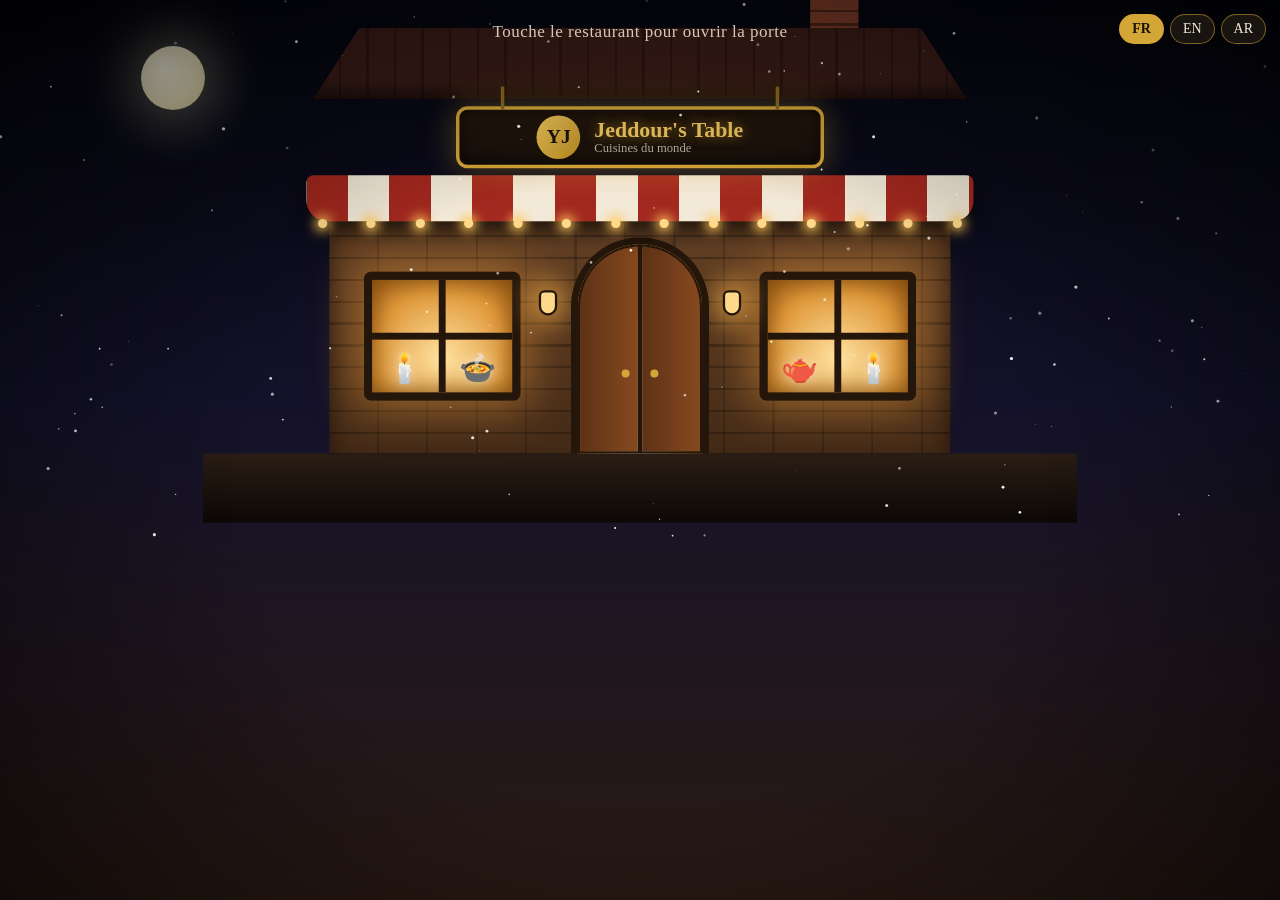
<file: index.html>
<!DOCTYPE html>
<html lang="fr">
<head>
<meta charset="UTF-8">
<meta name="viewport" content="width=device-width,initial-scale=1">
<title>Jeddour's Table</title>
<style>
*{box-sizing:border-box}
html,body{margin:0}
body{min-height:100vh;background:linear-gradient(#05060f 0%,#14122a 45%,#2a1a14 100%);color:#f3e9d8;font-family:Georgia,serif;display:flex;flex-direction:column;align-items:center;padding:22px 8px 50px;text-align:center;overflow-x:hidden}
#fx{position:fixed;inset:0;width:100%;height:100%;pointer-events:none;z-index:5}
.vignette{position:fixed;inset:0;pointer-events:none;z-index:6;background:radial-gradient(ellipse at 50% 55%,transparent 45%,#000a 100%)}
.moon{position:fixed;top:46px;left:11%;width:64px;height:64px;border-radius:50%;background:radial-gradient(circle at 35% 35%,#fffbe8,#e9dfb8 60%,#c9bd8e);box-shadow:0 0 50px 14px #fff6c855;z-index:0}
.hint{position:relative;z-index:7;opacity:.85;margin:0 0 6px;font-size:17px;letter-spacing:.5px;animation:pulse 2.4s ease-in-out infinite;transition:opacity .6s}
@keyframes pulse{50%{opacity:.4}}

/* ===== SCÈNE ===== */
#stageBox{position:relative;width:100%;z-index:2;opacity:0;animation:fadein 2.4s .2s forwards}
@keyframes fadein{to{opacity:1}}
#scaler{position:absolute;top:0;left:50%;margin-left:-320px;width:640px;height:440px;transform-origin:50% 100%;transform:scale(calc(var(--s,1) * var(--z,1)));transition:transform 2s cubic-bezier(.3,.6,.2,1)}
#scaler.zoom{--z:1.07}
#resto{position:absolute;inset:0;border:none;background:none;padding:0;cursor:pointer;font-family:inherit;color:inherit}
#resto.opened{cursor:default}

.roof{position:absolute;left:36px;top:40px;width:568px;height:62px;clip-path:polygon(7% 0,93% 0,100% 100%,0 100%);background:repeating-linear-gradient(90deg,#3a1d17 0 22px,#2c1511 22px 24px),#33190f;box-shadow:inset 0 -8px 12px #0008}
.chimney{position:absolute;left:468px;top:0;width:42px;height:72px;background:repeating-linear-gradient(0deg,#7a3b28 0 10px,#4a2218 10px 12px);border-radius:3px 3px 0 0}
.chimney::before{content:"";position:absolute;left:-5px;top:-6px;width:52px;height:10px;background:#5a2b1c;border-radius:3px}
.sign{position:absolute;left:160px;top:108px;width:320px;height:54px;display:flex;align-items:center;justify-content:center;gap:12px;background:linear-gradient(#24170c,#17100a);border:3px solid #d4a537;border-radius:10px;box-shadow:0 0 28px #d4a53766,inset 0 0 14px #0009;z-index:3}
.sign::before,.sign::after{content:"";position:absolute;top:-20px;width:3px;height:20px;background:#8a6a1e}
.sign::before{left:36px}.sign::after{right:36px}
.mono{width:38px;height:38px;border-radius:50%;background:linear-gradient(135deg,#f0c75e,#b88a1e);color:#1a1208;font-weight:700;display:flex;align-items:center;justify-content:center;font-size:17px;flex:none}
.sign b{color:#f0c75e;font-size:19px;line-height:1.05;text-align:left;text-shadow:0 0 10px #d4a537aa}
.sign small{display:block;color:#f3e9d8bb;font-size:11px;font-weight:400;text-shadow:none}
.awning{position:absolute;left:30px;top:168px;width:580px;height:40px;border-radius:6px 6px 18px 18px;background:repeating-linear-gradient(90deg,#a3281f 0 36px,#f3e9d8 36px 72px);box-shadow:0 10px 18px #000a;z-index:2}
.bulbs{position:absolute;left:40px;top:206px;width:560px;display:flex;justify-content:space-between;z-index:3}
.bulbs i{width:8px;height:8px;border-radius:50%;background:#ffd98a;box-shadow:0 0 10px 3px #ffc65a;animation:tw 1.8s ease-in-out infinite}
.bulbs i:nth-child(odd){animation-delay:.9s}.bulbs i:nth-child(3n){animation-delay:.4s}
@keyframes tw{50%{opacity:.35}}
.wall{position:absolute;left:50px;top:176px;width:540px;height:234px;background:repeating-linear-gradient(0deg,transparent 0 17px,#0004 17px 19px),repeating-linear-gradient(90deg,transparent 0 41px,#0003 41px 43px),linear-gradient(#6a4528,#432a17);box-shadow:inset 0 14px 20px #0008}
.window{position:absolute;top:76px;width:136px;height:112px;border:7px solid #24160b;border-radius:6px;background:radial-gradient(circle at 50% 70%,#ffe3a1,#e0983a 65%,#a15d16);box-shadow:inset 0 0 20px #7a4a0f,0 0 40px 6px #ffa83e77;animation:flick 3.4s infinite;overflow:hidden}
.window.l{left:30px}.window.r{right:30px}
.window::before{content:"";position:absolute;inset:0;background:linear-gradient(#24160b,#24160b) 50% 0/6px 100% no-repeat,linear-gradient(#24160b,#24160b) 0 50%/100% 6px no-repeat}
.window span{position:absolute;bottom:6px;font-size:26px;filter:drop-shadow(0 0 6px #fff7)}
.window .a{left:12px}.window .b{right:14px}
@keyframes flick{0%,100%{filter:brightness(1)}30%{filter:brightness(1.18)}55%{filter:brightness(.9)}75%{filter:brightness(1.1)}}
.lamp{position:absolute;top:92px;width:16px;height:22px;border-radius:5px 5px 8px 8px;background:#ffd98a;border:2px solid #24160b;box-shadow:0 0 22px 8px #ffb84a99;animation:flick 2.2s infinite}
.lamp.l{left:182px}.lamp.r{left:342px}

.doorway{position:absolute;left:210px;top:46px;width:120px;height:188px;border:6px solid #24160b;border-bottom:none;border-radius:60px 60px 0 0;background:radial-gradient(ellipse at 50% 100%,#fff4cf,#f0b24a 50%,#8a4f12);perspective:500px;overflow:hidden}
.door{position:absolute;top:0;width:50%;height:100%;background:linear-gradient(90deg,#5e3217,#86491f);border:2px solid #24160b;transition:transform 1.4s cubic-bezier(.65,0,.25,1)}
.door.l{left:0;transform-origin:left center;border-radius:54px 0 0 0}
.door.r{right:0;transform-origin:right center;border-radius:0 54px 0 0}
.door::after{content:"";position:absolute;top:60%;width:7px;height:7px;border-radius:50%;background:#d4a537}
.door.l::after{right:7px}.door.r::after{left:7px}
#resto.opened .door.l{transform:rotateY(-108deg)}
#resto.opened .door.r{transform:rotateY(108deg)}
.ground{position:absolute;left:-60px;top:410px;width:760px;height:60px;background:linear-gradient(#2a1d14,#0c0806)}
.beam{position:absolute;left:150px;top:410px;width:340px;height:90px;clip-path:polygon(33% 0,67% 0,100% 100%,0 100%);background:linear-gradient(#ffe7a8cc,#ffd98a11);opacity:0;transition:opacity 1.6s .6s;z-index:1}
#resto.opened~.beam,#scaler.on .beam{opacity:1}

/* ===== LES PAYS ===== */
#countries{position:relative;z-index:7;display:flex;flex-wrap:wrap;gap:12px;justify-content:center;max-width:800px;margin-top:34px}
.c{display:flex;flex-direction:column;align-items:center;gap:4px;width:112px;background:#1f1913ee;border:1px solid #d4a53777;border-radius:14px;padding:12px 8px;color:#f3e9d8;text-decoration:none;box-shadow:0 6px 18px #0008;transition:border-color .2s,transform .2s}
.c:hover{border-color:#f0c75e;transform:translateY(-4px)}
.c span:first-child{font-size:38px}
.c img{width:56px;height:38px;object-fit:cover;border-radius:5px;box-shadow:0 2px 8px #0009}
.lang{position:fixed;top:14px;right:14px;z-index:9;display:flex;gap:6px}
.lang button{background:#1f1913cc;color:#f3e9d8;border:1px solid #d4a53788;border-radius:16px;padding:6px 12px;font:inherit;font-size:14px;cursor:pointer}
.lang button.on{background:#d4a537;color:#1a1208;font-weight:700}
#enter{position:relative;z-index:7;display:none;margin-top:26px;padding:15px 38px;background:linear-gradient(135deg,#f0c75e,#b88a1e);color:#1a1208;font-weight:700;font-size:19px;border-radius:32px;text-decoration:none;box-shadow:0 0 30px #d4a53766}
</style>
</head>
<body>
<canvas id="fx"></canvas>
<div class="lang" id="lang"></div>
<div class="vignette"></div>
<div class="moon"></div>

<p class="hint" id="hint">Touche le restaurant pour ouvrir la porte</p>

<div id="stageBox">
  <div id="scaler">
    <div class="ground"></div>
    <div class="chimney" id="chimney"></div>
    <button id="resto" aria-label="Ouvrir le restaurant">
      <div class="roof"></div>
      <div class="sign"><div class="mono">YJ</div><b>Jeddour's Table<small id="tag">Cuisines du monde</small></b></div>
      <div class="awning"></div>
      <div class="bulbs"><i></i><i></i><i></i><i></i><i></i><i></i><i></i><i></i><i></i><i></i><i></i><i></i><i></i><i></i></div>
      <div class="wall">
        <div class="window l"><span class="a">🕯️</span><span class="b">🍲</span></div>
        <div class="window r"><span class="a">🫖</span><span class="b">🕯️</span></div>
        <div class="lamp l"></div><div class="lamp r"></div>
        <div class="doorway" id="doorway"><div class="door l"></div><div class="door r"></div></div>
      </div>
    </button>
    <div class="beam" id="beam"></div>
  </div>
</div>

<div id="countries"></div>
<a id="enter" href="restaurant.html">Entrer au restaurant</a>

<script>
// [id, code ISO du drapeau, emoji de secours]
const PAYS = [
  ["morocco","ma","🇲🇦"],["italy","it","🇮🇹"],["france","fr","🇫🇷"],["china","cn","🇨🇳"],
  ["india","in","🇮🇳"],["mexico","mx","🇲🇽"],["japan","jp","🇯🇵"],["turkey","tr","🇹🇷"]
];
// ===== LANGUES: zid wla bddel hna =====
const I18N = {
  fr:{label:"FR", hint:"Touche le restaurant pour ouvrir la porte", tag:"Cuisines du monde", enter:"Entrer au restaurant",
      morocco:"Maroc",italy:"Italie",france:"France",china:"Chine",india:"Inde",mexico:"Mexique",japan:"Japon",turkey:"Turquie"},
  en:{label:"EN", hint:"Tap the restaurant to open the door", tag:"Cuisines of the world", enter:"Enter the restaurant",
      morocco:"Morocco",italy:"Italy",france:"France",china:"China",india:"India",mexico:"Mexico",japan:"Japan",turkey:"Turkey"},
  ar:{label:"AR", hint:"المس المطعم لفتح الباب", tag:"مطابخ من العالم", enter:"ادخل إلى المطعم",
      morocco:"المغرب",italy:"إيطاليا",france:"فرنسا",china:"الصين",india:"الهند",mexico:"المكسيك",japan:"اليابان",turkey:"تركيا"}
};
let lang = localStorage.getItem("lang") || "fr";
if (!I18N[lang]) lang = "fr";

function applyLang(){
  const t = I18N[lang];
  document.documentElement.lang = lang;
  document.getElementById("hint").textContent = t.hint;
  document.getElementById("tag").textContent = t.tag;
  const en = document.getElementById("enter");
  en.textContent = t.enter; en.href = "restaurant.html?lang=" + lang;
  document.querySelectorAll(".c").forEach(function(a){
    a.querySelector(".n").textContent = t[a.dataset.id];
    a.href = "restaurant.html?pays=" + a.dataset.id + "&lang=" + lang;
  });
  const dir = lang === "ar" ? "rtl" : "ltr";
  ["hint","countries","enter"].forEach(function(id){ document.getElementById(id).dir = dir; });
  document.querySelectorAll("#lang button").forEach(function(b){ b.classList.toggle("on", b.dataset.l === lang); });
  localStorage.setItem("lang", lang);
}
const langBox = document.getElementById("lang");
Object.keys(I18N).forEach(function(l){
  const b = document.createElement("button");
  b.textContent = I18N[l].label; b.dataset.l = l;
  b.onclick = function(){ lang = l; applyLang(); };
  langBox.appendChild(b);
});
const reduce = matchMedia("(prefers-reduced-motion: reduce)").matches;
const scaler = document.getElementById("scaler"), box = document.getElementById("stageBox");
const resto = document.getElementById("resto");
let opened = false;

/* ---- taille adaptée à l'écran ---- */
function fit(){
  const s = Math.min(1.15, (innerWidth - 16) / 640);
  scaler.style.setProperty("--s", s);
  box.style.height = (440 * s * 1.07) + "px";
}
fit(); addEventListener("resize", fit);

/* ---- canvas: étoiles + fumée + étincelles ---- */
const cv = document.getElementById("fx"), ctx = cv.getContext("2d");
let W, H, stars = [], smoke = [], embers = [];
function size(){
  W = cv.width = innerWidth; H = cv.height = innerHeight;
  stars = Array.from({length: 130}, () => ({x: Math.random()*W, y: Math.random()*H*0.6, r: Math.random()*1.4+.3, t: Math.random()*6}));
}
size(); addEventListener("resize", size);

function spawnSmoke(){
  const r = document.getElementById("chimney").getBoundingClientRect();
  smoke.push({x: r.left + r.width/2 + (Math.random()-.5)*8, y: r.top + 2, vx: (Math.random()-.5)*.25 + .12,
              vy: -(.55 + Math.random()*.6), r: 7 + Math.random()*5, age: 0, life: 260 + Math.random()*80, seed: Math.random()*10});
}
function spawnEmber(fromDoor){
  let x, y;
  if (fromDoor){
    const d = document.getElementById("doorway").getBoundingClientRect();
    x = d.left + d.width/2 + (Math.random()-.5)*d.width; y = d.top + d.height*(.35 + Math.random()*.6);
  } else {
    const r = document.getElementById("chimney").getBoundingClientRect();
    x = r.left + r.width/2; y = r.top;
  }
  embers.push({x, y, vx: (Math.random()-.5)*.9, vy: -(.4 + Math.random()*1.3), r: 1 + Math.random()*1.6, age: 0, life: 90 + Math.random()*70});
}

let tick = 0;
function frame(t){
  ctx.clearRect(0, 0, W, H);
  // étoiles
  for (const s of stars){
    ctx.globalAlpha = .35 + .65 * Math.abs(Math.sin(t/900 + s.t));
    ctx.fillStyle = "#fff";
    ctx.beginPath(); ctx.arc(s.x, s.y, s.r, 0, 7); ctx.fill();
  }
  // fumée (plus dense quand la porte est ouverte)
  tick++;
  const rate = opened ? 1 : 2;
  if (tick % rate === 0 && smoke.length < 260) spawnSmoke();
  for (let i = smoke.length - 1; i >= 0; i--){
    const p = smoke[i];
    p.age++;
    p.x += p.vx + Math.sin(p.age*.02 + p.seed)*.3 + p.age*.0012;
    p.y += p.vy; p.r += .34;
    const k = p.age / p.life;
    if (k >= 1){ smoke.splice(i, 1); continue; }
    const a = .26 * (1 - k) * Math.min(1, p.age/18);
    const g = ctx.createRadialGradient(p.x, p.y, 0, p.x, p.y, p.r);
    g.addColorStop(0, "rgba(215,205,195," + a + ")");
    g.addColorStop(1, "rgba(215,205,195,0)");
    ctx.globalAlpha = 1; ctx.fillStyle = g;
    ctx.beginPath(); ctx.arc(p.x, p.y, p.r, 0, 7); ctx.fill();
  }
  // étincelles
  ctx.globalCompositeOperation = "lighter";
  if (tick % 12 === 0) spawnEmber(false);
  if (opened && tick % 3 === 0) spawnEmber(true);
  for (let i = embers.length - 1; i >= 0; i--){
    const e = embers[i];
    e.age++; e.x += e.vx + Math.sin(e.age*.1)*.3; e.y += e.vy;
    const k = e.age / e.life;
    if (k >= 1){ embers.splice(i, 1); continue; }
    ctx.globalAlpha = 1 - k;
    ctx.fillStyle = "#ffb84a";
    ctx.beginPath(); ctx.arc(e.x, e.y, e.r, 0, 7); ctx.fill();
  }
  ctx.globalCompositeOperation = "source-over"; ctx.globalAlpha = 1;
  requestAnimationFrame(frame);
}
requestAnimationFrame(frame);

/* ---- au clic: caméra, porte, lumière, pays qui sortent ---- */
applyLang();
resto.addEventListener("click", function(){
  if (opened) return;
  opened = true;
  document.getElementById("hint").style.opacity = 0;
  scaler.classList.add("zoom", "on");
  resto.classList.add("opened");

  setTimeout(function(){
    const wrap = document.getElementById("countries");
    const door = document.getElementById("doorway").getBoundingClientRect();
    const cx = door.left + door.width/2, cy = door.top + door.height/2;

    PAYS.forEach(function(p, i){
      const a = document.createElement("a");
      a.className = "c";
      a.dataset.id = p[0];
      a.innerHTML = '<img src="https://flagcdn.com/w80/' + p[1] + '.png" alt="" width="56" height="38">' + '<span class="n"></span>';
      a.querySelector("img").onerror = function(){ this.outerHTML = '<span style="font-size:38px">' + p[2] + '</span>'; };
      wrap.appendChild(a);
      const r = a.getBoundingClientRect();
      const dx = cx - (r.left + r.width/2), dy = cy - (r.top + r.height/2);
      a.animate(
        [{transform: "translate(" + dx + "px," + dy + "px) scale(.15) rotate(-25deg)", opacity: 0},
         {transform: "none", opacity: 1}],
        {duration: reduce ? 1 : 900, delay: reduce ? 0 : i*170, easing: "cubic-bezier(.2,.9,.3,1.15)", fill: "backwards"}
      );
    });

    applyLang();
    setTimeout(function(){ wrap.scrollIntoView({behavior: reduce ? "auto" : "smooth", block: "center"}); }, reduce ? 0 : 500);
    setTimeout(function(){ document.getElementById("enter").style.display = "inline-block"; },
      reduce ? 0 : PAYS.length*170 + 900);
  }, reduce ? 0 : 1100);
});
</script>
</body>
</html>
</file>
